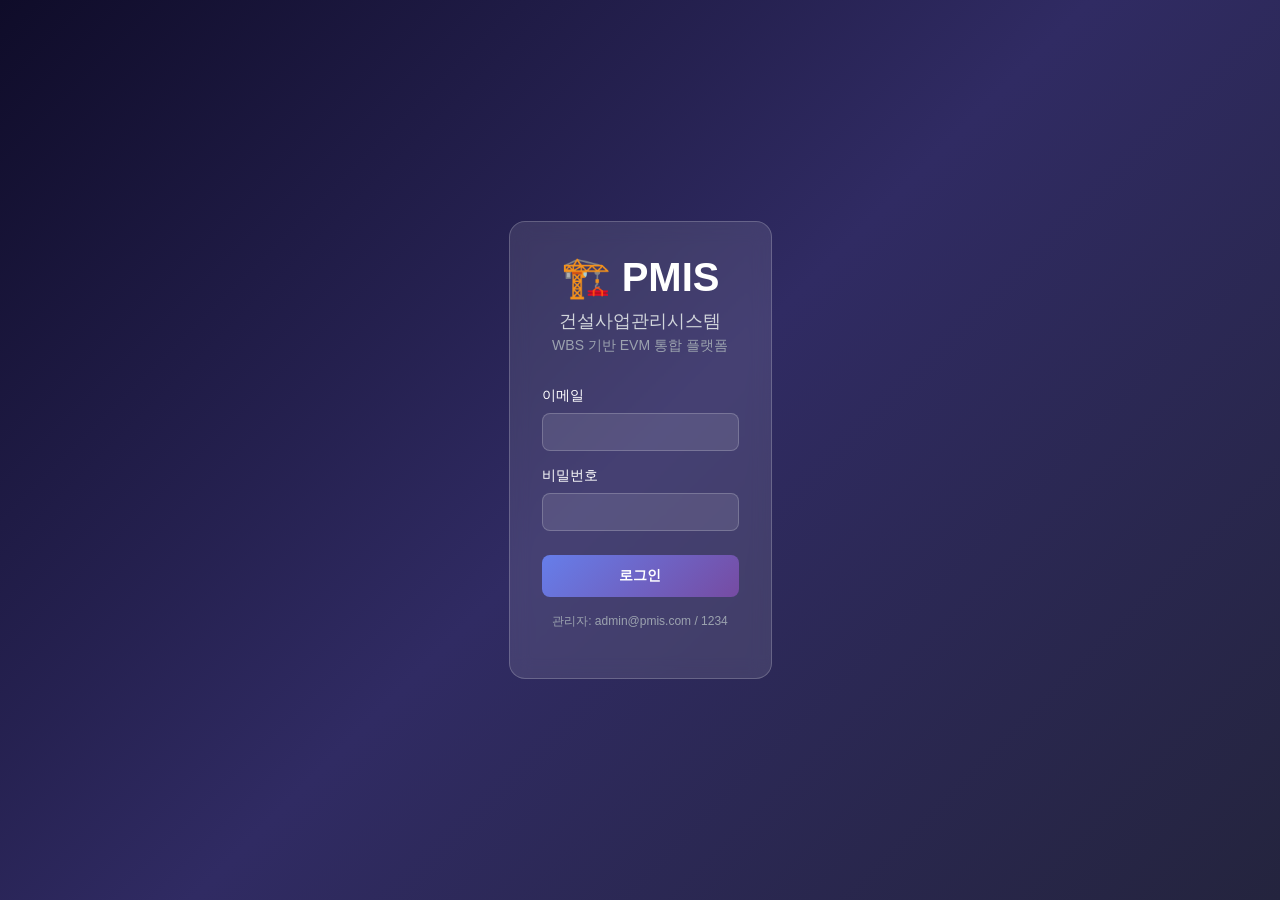
<file: index.html>
<!DOCTYPE html>
<html lang="ko">
<head>
    <meta charset="UTF-8">
    <meta name="viewport" content="width=device-width, initial-scale=1.0">
    <title>PMIS - 건설사업관리시스템</title>
    <style>
        * { margin: 0; padding: 0; box-sizing: border-box; }
        
        body {
            background: linear-gradient(135deg, #0f0c29, #302b63, #24243e);
            background-attachment: fixed;
            color: #fff;
            font-family: -apple-system, BlinkMacSystemFont, 'Segoe UI', Roboto, sans-serif;
            min-height: 100vh;
        }

        .hidden { display: none !important; }
        .container { max-width: 500px; margin: 0 auto; padding: 16px; }
        .app-container { max-width: 1600px; margin: 0 auto; padding: 16px; }
        
        .glass {
            background: rgba(255, 255, 255, 0.1);
            backdrop-filter: blur(10px);
            border: 1px solid rgba(255, 255, 255, 0.2);
            border-radius: 16px;
        }

        .glass-dark {
            background: rgba(0, 0, 0, 0.3);
            backdrop-filter: blur(10px);
            border: 1px solid rgba(255, 255, 255, 0.1);
            border-radius: 12px;
        }

        .btn {
            padding: 12px 24px;
            border-radius: 8px;
            font-weight: 600;
            transition: all 0.3s;
            cursor: pointer;
            border: none;
            color: #fff;
            font-size: 14px;
        }

        .btn-primary { background: linear-gradient(135deg, #667eea, #764ba2); }
        .btn-primary:hover { transform: translateY(-2px); }
        .btn-success { background: linear-gradient(135deg, #56ab2f, #a8e063); }
        .btn-danger { background: linear-gradient(135deg, #eb3349, #f45c43); }
        .btn-sm { padding: 8px 16px; font-size: 12px; }
        .btn-block { width: 100%; }

        .tab {
            padding: 12px 20px;
            cursor: pointer;
            border-radius: 8px;
            background: rgba(255, 255, 255, 0.05);
            border: none;
            color: #fff;
            font-size: 14px;
            white-space: nowrap;
        }

        .tab.active { background: linear-gradient(135deg, #667eea, #764ba2); }

        .badge {
            display: inline-block;
            padding: 6px 14px;
            border-radius: 12px;
            font-size: 0.85em;
            font-weight: 600;
        }

        .badge-safe { background: #56ab2f; }
        .badge-caution { background: #f9d423; color: #000; }
        .badge-warning { background: #ff9966; }
        .badge-critical { background: #eb3349; }
        .role-admin { background: #f093fb; }

        input, select, textarea {
            background: rgba(255, 255, 255, 0.1);
            border: 1px solid rgba(255, 255, 255, 0.2);
            border-radius: 8px;
            padding: 10px;
            color: #fff;
            width: 100%;
            font-size: 14px;
        }

        input::placeholder { color: rgba(255, 255, 255, 0.5); }
        input:focus, select:focus, textarea:focus {
            outline: none;
            border-color: #667eea;
        }

        textarea { min-height: 80px; }
        label { display: block; margin-bottom: 8px; font-size: 14px; font-weight: 500; }

        .modal {
            display: none;
            position: fixed;
            top: 0;
            left: 0;
            width: 100%;
            height: 100%;
            background: rgba(0, 0, 0, 0.9);
            z-index: 9999;
            overflow-y: auto;
            padding: 20px;
        }

        .modal.active { display: block; }

        .modal-content {
            background: rgba(15, 12, 41, 0.98);
            border: 1px solid rgba(255, 255, 255, 0.2);
            border-radius: 16px;
            padding: 30px;
            max-width: 900px;
            margin: 40px auto;
        }

        .modal-header {
            display: flex;
            justify-content: space-between;
            margin-bottom: 24px;
            padding-bottom: 16px;
            border-bottom: 2px solid rgba(102, 126, 234, 0.3);
        }

        .modal-close {
            font-size: 28px;
            cursor: pointer;
            background: none;
            border: none;
            color: #fff;
        }

        .form-group { margin-bottom: 16px; }
        .form-section {
            background: rgba(255, 255, 255, 0.05);
            padding: 20px;
            border-radius: 12px;
            margin-bottom: 20px;
        }

        .form-section-title {
            font-size: 1.1em;
            font-weight: 700;
            margin-bottom: 16px;
            color: #a8edea;
        }

        .site-card {
            background: rgba(0, 0, 0, 0.4);
            border: 1px solid rgba(255, 255, 255, 0.1);
            border-radius: 12px;
            padding: 20px;
            margin-bottom: 16px;
        }

        /* WBS 트리 구조 */
        .wbs-item {
            background: rgba(255, 255, 255, 0.05);
            border-left: 3px solid #667eea;
            padding: 12px 16px;
            margin-bottom: 8px;
            border-radius: 8px;
            cursor: pointer;
            transition: all 0.3s;
        }

        .wbs-item:hover {
            background: rgba(255, 255, 255, 0.1);
            transform: translateX(4px);
        }

        .wbs-item.level-0 { margin-left: 0; border-left-color: #667eea; }
        .wbs-item.level-1 { margin-left: 30px; border-left-color: #56ab2f; }
        .wbs-item.level-2 { margin-left: 60px; border-left-color: #f9d423; }

        .wbs-code {
            font-weight: 700;
            color: #a8edea;
            margin-right: 12px;
        }

        /* EVM */
        .evm-grid {
            display: grid;
            grid-template-columns: repeat(auto-fit, minmax(200px, 1fr));
            gap: 16px;
            margin-bottom: 24px;
        }

        .evm-card {
            background: rgba(0, 0, 0, 0.4);
            border: 1px solid rgba(255, 255, 255, 0.1);
            border-radius: 12px;
            padding: 20px;
            text-align: center;
        }

        .evm-label { font-size: 0.875rem; color: #9ca3af; margin-bottom: 8px; }
        .evm-value { font-size: 2rem; font-weight: 700; margin-top: 8px; }
        .evm-value.good { color: #56ab2f; }
        .evm-value.bad { color: #eb3349; }
        .evm-value.normal { color: #f9d423; }

        .gauge-container {
            width: 150px;
            height: 100px;
            margin: 20px auto;
            position: relative;
        }

        .gauge-label {
            position: absolute;
            top: 70%;
            left: 50%;
            transform: translate(-50%, -50%);
            font-size: 1.8rem;
            font-weight: 700;
        }

        .min-h-screen { min-height: 100vh; display: flex; align-items: center; justify-content: center; }
        .text-center { text-align: center; }
        .text-muted { color: #9ca3af; }
        .mb-4 { margin-bottom: 16px; }
        .mb-6 { margin-bottom: 24px; }
        .mt-4 { margin-top: 16px; }
        .p-4 { padding: 16px; }
        .p-6 { padding: 24px; }
        .p-8 { padding: 32px; }
        .flex { display: flex; }
        .justify-between { justify-content: space-between; }
        .items-center { align-items: center; }
        .gap-2 { gap: 8px; }
        .grid-2 { display: grid; grid-template-columns: repeat(2, 1fr); gap: 16px; }
        .grid-3 { display: grid; grid-template-columns: repeat(3, 1fr); gap: 16px; }

        .logo-title { font-size: 2.5rem; font-weight: 700; margin-bottom: 8px; }
        .logo-subtitle { font-size: 1.125rem; color: #d1d5db; margin-bottom: 4px; }
        .logo-desc { font-size: 0.875rem; color: #9ca3af; margin-bottom: 32px; }

        .app-header {
            padding: 16px;
            margin-bottom: 16px;
            display: flex;
            justify-content: space-between;
            align-items: center;
        }

        .app-nav {
            padding: 16px;
            margin-bottom: 16px;
            overflow-x: auto;
        }

        .nav-tabs {
            display: flex;
            gap: 8px;
            min-width: max-content;
        }

        .section-header {
            display: flex;
            justify-content: space-between;
            align-items: center;
            margin-bottom: 24px;
        }

        .section-title { font-size: 1.5rem; font-weight: 700; }
        .section-content { padding: 24px; }

        @keyframes fadeIn {
            from { opacity: 0; transform: translateY(20px); }
            to { opacity: 1; transform: translateY(0); }
        }

        .fade-in { animation: fadeIn 0.5s; }
    </style>
</head>
<body>
    <!-- 로그인 화면 -->
    <div id="loginScreen" class="min-h-screen">
        <div class="container">
            <div class="glass p-8 fade-in">
                <div class="text-center">
                    <h1 class="logo-title">🏗️ PMIS</h1>
                    <p class="logo-subtitle">건설사업관리시스템</p>
                    <p class="logo-desc">WBS 기반 EVM 통합 플랫폼</p>
                </div>
                
                <form id="loginForm">
                    <div class="form-group">
                        <label>이메일</label>
                        <input type="email" id="loginEmail" required>
                    </div>
                    <div class="form-group mb-6">
                        <label>비밀번호</label>
                        <input type="password" id="loginPassword" required>
                    </div>
                    <button type="submit" class="btn btn-primary btn-block">로그인</button>
                    <p class="text-muted text-center mt-4" style="font-size: 0.75rem;">
                        관리자: admin@pmis.com / 1234
                    </p>
                </form>
                <div id="loginMessage" class="mt-4 text-center"></div>
            </div>
        </div>
    </div>

    <!-- 메인 앱 -->
    <div id="appScreen" class="hidden">
        <div class="app-container">
            <header class="app-header glass">
                <div>
                    <h2 style="font-size: 1.25rem; font-weight: 700;">🏗️ PMIS</h2>
                    <p id="userInfo" style="font-size: 0.875rem; color: #d1d5db;"></p>
                </div>
                <button onclick="logout()" class="btn btn-danger btn-sm">로그아웃</button>
            </header>

            <nav class="app-nav glass">
                <div class="nav-tabs">
                    <button class="tab active" onclick="switchTab('dashboard')">대시보드</button>
                    <button class="tab" onclick="switchTab('sites')">현장관리</button>
                    <button class="tab" onclick="switchTab('wbs')">WBS</button>
                    <button class="tab" onclick="switchTab('daily')">작업일보</button>
                    <button class="tab" onclick="switchTab('evm')">EVM 분석</button>
                    <button class="tab" onclick="switchTab('safety')">안전관리</button>
                </div>
            </nav>

            <!-- 대시보드 -->
            <div id="contentDashboard" style="padding: 0 16px;">
                <div class="glass-dark section-content">
                    <h3 style="font-size: 1.125rem; font-weight: 700; margin-bottom: 16px;">현장 목록</h3>
                    <div id="dashSiteList"></div>
                </div>
            </div>

            <!-- 현장관리 -->
            <div id="contentSites" class="hidden" style="padding: 0 16px;">
                <div class="section-header">
                    <h2 class="section-title">현장 관리</h2>
                    <button onclick="openSiteModal()" class="btn btn-primary">+ 현장 추가</button>
                </div>
                <div id="sitesList"></div>
            </div>

            <!-- WBS -->
            <div id="contentWBS" class="hidden" style="padding: 0 16px;">
                <div class="section-header">
                    <h2 class="section-title">WBS 작업분류체계</h2>
                    <button onclick="openWBSModal()" class="btn btn-primary">+ WBS 추가</button>
                </div>
                <div class="glass-dark section-content">
                    <div id="wbsTree"></div>
                </div>
            </div>

            <!-- 작업일보 -->
            <div id="contentDaily" class="hidden" style="padding: 0 16px;">
                <div class="section-header">
                    <h2 class="section-title">작업일보</h2>
                    <button onclick="openDailyModal()" class="btn btn-primary">+ 일보 작성</button>
                </div>
                <div class="glass-dark section-content">
                    <div id="dailyList"></div>
                </div>
            </div>

            <!-- EVM 분석 -->
            <div id="contentEVM" class="hidden" style="padding: 0 16px;">
                <h2 class="section-title mb-4">EVM 기성고 관리</h2>
                
                <div class="evm-grid">
                    <div class="evm-card">
                        <div class="evm-label">BAC (총 예산)</div>
                        <div class="evm-value" id="evmBAC">0억</div>
                    </div>
                    <div class="evm-card">
                        <div class="evm-label">PV (계획 기성)</div>
                        <div class="evm-value" id="evmPV">0억</div>
                    </div>
                    <div class="evm-card">
                        <div class="evm-label">EV (실적 기성)</div>
                        <div class="evm-value" id="evmEV">0억</div>
                    </div>
                    <div class="evm-card">
                        <div class="evm-label">AC (실투입비)</div>
                        <div class="evm-value" id="evmAC">0억</div>
                    </div>
                </div>

                <div class="grid-2" style="margin-bottom: 24px;">
                    <div class="glass-dark p-6">
                        <h3 style="font-size: 1.125rem; font-weight: 700; margin-bottom: 16px; text-align: center;">
                            SPI (일정 성과)
                        </h3>
                        <div class="gauge-container" id="spiGauge">
                            <div class="gauge-label" id="spiValue">0.00</div>
                        </div>
                        <p id="spiStatus" class="text-center text-muted"></p>
                    </div>
                    <div class="glass-dark p-6">
                        <h3 style="font-size: 1.125rem; font-weight: 700; margin-bottom: 16px; text-align: center;">
                            CPI (원가 성과)
                        </h3>
                        <div class="gauge-container" id="cpiGauge">
                            <div class="gauge-label" id="cpiValue">0.00</div>
                        </div>
                        <p id="cpiStatus" class="text-center text-muted"></p>
                    </div>
                </div>

                <div class="glass-dark p-6">
                    <h3 style="font-size: 1.125rem; font-weight: 700; margin-bottom: 16px;">S-Curve (누적 공정 곡선)</h3>
                    <svg id="sCurveSvg" style="width: 100%; height: 300px;"></svg>
                </div>
            </div>

            <!-- 안전관리 -->
            <div id="contentSafety" class="hidden" style="padding: 0 16px;">
                <div class="section-header">
                    <h2 class="section-title">안전관리</h2>
                    <button onclick="openRiskModal()" class="btn btn-primary">+ 위험성평가</button>
                </div>
                <div class="glass-dark section-content">
                    <div id="riskList"></div>
                </div>
            </div>
        </div>
    </div>

    <!-- 모달들 -->
    <div id="siteModal" class="modal"></div>
    <div id="wbsModal" class="modal"></div>
    <div id="dailyModal" class="modal"></div>
    <div id="riskModal" class="modal"></div>

    <script>
        let currentUser = null;

        const Storage = {
            get(key) {
                try { return JSON.parse(localStorage.getItem(key)) || []; }
                catch (e) { return []; }
            },
            set(key, value) {
                try { localStorage.setItem(key, JSON.stringify(value)); return true; }
                catch (e) { alert('저장 공간이 부족합니다.'); return false; }
            }
        };

        document.addEventListener('DOMContentLoaded', function() {
            initAdminAccount();
            const loginForm = document.getElementById('loginForm');
            if (loginForm) loginForm.addEventListener('submit', handleLogin);
            restoreSession();
        });

        function initAdminAccount() {
            const users = Storage.get('users');
            if (!users.find(u => u.email === 'admin@pmis.com')) {
                users.push({
                    id: 'admin-001',
                    email: 'admin@pmis.com',
                    password: '1234',
                    name: '시스템 관리자',
                    role: 'admin',
                    approved: true
                });
                Storage.set('users', users);
            }
        }

        window.handleLogin = function(e) {
            e.preventDefault();
            const email = document.getElementById('loginEmail').value.trim();
            const password = document.getElementById('loginPassword').value.trim();
            const users = Storage.get('users');
            const user = users.find(u => u.email === email && u.password === password && u.approved);

            if (!user) {
                const msg = document.getElementById('loginMessage');
                msg.textContent = '로그인 정보가 올바르지 않습니다.';
                msg.style.color = '#f87171';
                return;
            }

            currentUser = user;
            Storage.set('currentUser', user);
            showApp();
        };

        function showApp() {
            document.getElementById('loginScreen').classList.add('hidden');
            document.getElementById('appScreen').classList.remove('hidden');
            document.getElementById('userInfo').innerHTML = `<span class="badge role-admin">관리자</span> ${currentUser.name}`;
            loadDashboard();
        }

        function restoreSession() {
            const saved = JSON.parse(localStorage.getItem('currentUser') || '{}');
            if (saved && saved.id) {
                const users = Storage.get('users');
                const user = users.find(u => u.id === saved.id && u.approved);
                if (user) {
                    currentUser = user;
                    showApp();
                }
            }
        }

        window.logout = function() {
            if (confirm('로그아웃 하시겠습니까?')) {
                currentUser = null;
                localStorage.removeItem('currentUser');
                document.getElementById('appScreen').classList.add('hidden');
                document.getElementById('loginScreen').classList.remove('hidden');
                document.getElementById('loginForm').reset();
            }
        };

        window.switchTab = function(tabName) {
            document.querySelectorAll('.tab').forEach(tab => tab.classList.remove('active'));
            ['Dashboard', 'Sites', 'WBS', 'Daily', 'EVM', 'Safety'].forEach(name => {
                const el = document.getElementById('content' + name);
                if (el) el.classList.add('hidden');
            });
            event.target.classList.add('active');
            const contentId = 'content' + tabName.charAt(0).toUpperCase() + tabName.slice(1);
            const content = document.getElementById(contentId);
            if (content) content.classList.remove('hidden');
            
            if (tabName === 'dashboard') loadDashboard();
            else if (tabName === 'sites') loadSites();
            else if (tabName === 'wbs') loadWBS();
            else if (tabName === 'daily') loadDaily();
            else if (tabName === 'evm') loadEVM();
            else if (tabName === 'safety') loadSafety();
        };

        function loadDashboard() {
            const sites = Storage.get('sites');
            const container = document.getElementById('dashSiteList');
            if (!container) return;

            if (sites.length === 0) {
                container.innerHTML = '<div class="text-center text-muted">등록된 현장이 없습니다</div>';
                return;
            }

            container.innerHTML = sites.map(site => {
                const ratio = site.plannedProgress > 0 ? Math.round((site.actualProgress / site.plannedProgress) * 100) : 100;
                let statusClass = 'badge-safe';
                if (ratio < 90) statusClass = 'badge-critical';
                else if (ratio < 95) statusClass = 'badge-warning';
                else if (ratio < 100) statusClass = 'badge-caution';

                return `
                    <div class="site-card">
                        <div class="flex justify-between items-center">
                            <div style="flex: 1;">
                                <h3 style="font-size: 1.25rem; font-weight: 700; margin-bottom: 8px;">${site.name}</h3>
                                <p class="text-muted" style="margin-bottom: 12px;">${site.startDate} ~ ${site.endDate}</p>
                                <p>계획: ${site.plannedProgress}% | 실제: ${site.actualProgress}%</p>
                            </div>
                            <span class="badge ${statusClass}">${ratio}%</span>
                        </div>
                    </div>
                `;
            }).join('');
        }

        function loadSites() {
            loadDashboard();
            const dash = document.getElementById('dashSiteList');
            const sites = document.getElementById('sitesList');
            if (dash && sites) sites.innerHTML = dash.innerHTML;
        }

        window.openSiteModal = function() {
            const modal = document.getElementById('siteModal');
            modal.innerHTML = `
                <div class="modal-content">
                    <div class="modal-header">
                        <h3 style="font-size: 1.5rem; font-weight: 700;">현장 등록</h3>
                        <button onclick="closeModal('siteModal')" class="modal-close">&times;</button>
                    </div>
                    <form onsubmit="saveSite(event)">
                        <div class="form-section">
                            <div class="form-section-title">기본 정보</div>
                            <div class="form-group">
                                <label>공사명 *</label>
                                <input type="text" id="siteName" required>
                            </div>
                            <div class="grid-2">
                                <div class="form-group">
                                    <label>시작일 *</label>
                                    <input type="date" id="siteStartDate" required>
                                </div>
                                <div class="form-group">
                                    <label>종료일 *</label>
                                    <input type="date" id="siteEndDate" required>
                                </div>
                            </div>
                        </div>
                        <div class="form-section">
                            <div class="form-section-title">공정률</div>
                            <div class="grid-2">
                                <div class="form-group">
                                    <label>계획 공정률 (%)</label>
                                    <input type="number" id="plannedProgress" min="0" max="100" value="0">
                                </div>
                                <div class="form-group">
                                    <label>실제 공정률 (%)</label>
                                    <input type="number" id="actualProgress" min="0" max="100" value="0">
                                </div>
                            </div>
                        </div>
                        <div class="flex gap-2">
                            <button type="submit" class="btn btn-success" style="flex: 1;">저장</button>
                            <button type="button" onclick="closeModal('siteModal')" class="btn btn-danger" style="flex: 1;">취소</button>
                        </div>
                    </form>
                </div>
            `;
            modal.classList.add('active');
        };

        window.saveSite = function(e) {
            e.preventDefault();
            const sites = Storage.get('sites');
            sites.push({
                id: 'site-' + Date.now(),
                name: document.getElementById('siteName').value,
                startDate: document.getElementById('siteStartDate').value,
                endDate: document.getElementById('siteEndDate').value,
                plannedProgress: parseInt(document.getElementById('plannedProgress').value) || 0,
                actualProgress: parseInt(document.getElementById('actualProgress').value) || 0,
                ownerId: currentUser.id,
                createdAt: new Date().toISOString()
            });
            Storage.set('sites', sites);
            closeModal('siteModal');
            loadSites();
            loadDashboard();
            alert('현장이 저장되었습니다!');
        };

        // ==================== WBS ====================
        function loadWBS() {
            const wbsItems = Storage.get('wbs');
            const container = document.getElementById('wbsTree');
            if (!container) return;

            if (wbsItems.length === 0) {
                container.innerHTML = '<div class="text-center text-muted">등록된 WBS가 없습니다<br><small>+ WBS 추가 버튼을 눌러 작업을 등록하세요</small></div>';
                return;
            }

            const sorted = wbsItems.sort((a, b) => a.code.localeCompare(b.code, undefined, { numeric: true }));

            container.innerHTML = sorted.map(wbs => {
                const level = (wbs.code.match(/\./g) || []).length;
                return `
                    <div class="wbs-item level-${level}">
                        <div class="flex justify-between items-center">
                            <div style="flex: 1;">
                                <span class="wbs-code">${wbs.code}</span>
                                <span>${wbs.name}</span>
                            </div>
                            <div style="font-size: 0.875rem; color: #9ca3af;">
                                예산: ${(wbs.budget || 0).toLocaleString()}백만 | 
                                진행률: ${wbs.progress || 0}% | 
                                가중치: ${wbs.weight || 0}% |
                                실투입: ${(wbs.actualCost || 0).toLocaleString()}백만
                            </div>
                        </div>
                    </div>
                `;
            }).join('');
        }

        window.openWBSModal = function() {
            const modal = document.getElementById('wbsModal');
            modal.innerHTML = `
                <div class="modal-content">
                    <div class="modal-header">
                        <h3 style="font-size: 1.5rem; font-weight: 700;">WBS 추가</h3>
                        <button onclick="closeModal('wbsModal')" class="modal-close">&times;</button>
                    </div>
                    <form onsubmit="saveWBS(event)">
                        <div class="form-section">
                            <div class="form-section-title">WBS 정보</div>
                            <div class="form-group">
                                <label>WBS 코드 * (예: 1, 1.1, 1.1.1)</label>
                                <input type="text" id="wbsCode" required placeholder="1.1.1">
                            </div>
                            <div class="form-group">
                                <label>작업명 *</label>
                                <input type="text" id="wbsName" required>
                            </div>
                        </div>
                        <div class="form-section">
                            <div class="form-section-title">예산 및 원가</div>
                            <div class="grid-3">
                                <div class="form-group">
                                    <label>예산 (BAC, 백만원) *</label>
                                    <input type="number" id="wbsBudget" value="0" min="0" required>
                                </div>
                                <div class="form-group">
                                    <label>실투입비 (AC, 백만원)</label>
                                    <input type="number" id="wbsActualCost" value="0" min="0">
                                </div>
                                <div class="form-group">
                                    <label>가중치 (%)</label>
                                    <input type="number" id="wbsWeight" value="0" min="0" max="100">
                                </div>
                            </div>
                        </div>
                        <div class="form-section">
                            <div class="form-section-title">공정 정보</div>
                            <div class="grid-2">
                                <div class="form-group">
                                    <label>계획 공정률 (%)</label>
                                    <input type="number" id="wbsPlannedProgress" value="0" min="0" max="100">
                                </div>
                                <div class="form-group">
                                    <label>실적 공정률 (%)</label>
                                    <input type="number" id="wbsProgress" value="0" min="0" max="100">
                                </div>
                            </div>
                        </div>
                        <div class="flex gap-2">
                            <button type="submit" class="btn btn-success" style="flex: 1;">저장</button>
                            <button type="button" onclick="closeModal('wbsModal')" class="btn btn-danger" style="flex: 1;">취소</button>
                        </div>
                    </form>
                </div>
            `;
            modal.classList.add('active');
        };

        window.saveWBS = function(e) {
            e.preventDefault();
            const wbs = Storage.get('wbs');
            wbs.push({
                id: 'wbs-' + Date.now(),
                code: document.getElementById('wbsCode').value,
                name: document.getElementById('wbsName').value,
                budget: parseFloat(document.getElementById('wbsBudget').value) || 0,
                actualCost: parseFloat(document.getElementById('wbsActualCost').value) || 0,
                weight: parseFloat(document.getElementById('wbsWeight').value) || 0,
                plannedProgress: parseFloat(document.getElementById('wbsPlannedProgress').value) || 0,
                progress: parseFloat(document.getElementById('wbsProgress').value) || 0,
                createdAt: new Date().toISOString()
            });
            Storage.set('wbs', wbs);
            closeModal('wbsModal');
            loadWBS();
            loadEVM();
            alert('WBS가 저장되었습니다!');
        };

        // ==================== EVM ====================
        function loadEVM() {
            const wbs = Storage.get('wbs');
            
            if (wbs.length === 0) {
                document.getElementById('evmBAC').textContent = '0억';
                document.getElementById('evmPV').textContent = '0억';
                document.getElementById('evmEV').textContent = '0억';
                document.getElementById('evmAC').textContent = '0억';
                document.getElementById('spiValue').textContent = '0.00';
                document.getElementById('cpiValue').textContent = '0.00';
                return;
            }

            // BAC (총 예산)
            const bac = wbs.reduce((sum, w) => sum + (w.budget || 0), 0);

            // 가중치 총합
            const totalWeight = wbs.reduce((sum, w) => sum + (w.weight || 0), 0);
            const avgWeight = totalWeight > 0 ? totalWeight / wbs.length : 1;

            // PV (계획 기성) = Σ(예산 × 계획공정률 / 100)
            const pv = wbs.reduce((sum, w) => {
                return sum + (w.budget || 0) * (w.plannedProgress || 0) / 100;
            }, 0);

            // EV (실적 기성) = Σ(예산 × 실적공정률 / 100)
            const ev = wbs.reduce((sum, w) => {
                return sum + (w.budget || 0) * (w.progress || 0) / 100;
            }, 0);

            // AC (실투입비)
            const ac = wbs.reduce((sum, w) => sum + (w.actualCost || 0), 0);

            // SPI = EV / PV
            const spi = pv > 0 ? ev / pv : 0;

            // CPI = EV / AC
            const cpi = ac > 0 ? ev / ac : 0;

            // 화면 업데이트
            document.getElementById('evmBAC').textContent = (bac / 100).toFixed(1) + '억';
            document.getElementById('evmPV').textContent = (pv / 100).toFixed(1) + '억';
            document.getElementById('evmEV').textContent = (ev / 100).toFixed(1) + '억';
            document.getElementById('evmAC').textContent = (ac / 100).toFixed(1) + '억';

            // SPI
            const spiEl = document.getElementById('spiValue');
            spiEl.textContent = spi.toFixed(2);
            spiEl.className = 'gauge-label ' + (spi >= 1.0 ? 'good' : spi >= 0.9 ? 'normal' : 'bad');
            
            const spiStatus = document.getElementById('spiStatus');
            if (spi >= 1.0) {
                spiStatus.textContent = '✅ 공기 단축 (일정 앞당김)';
                spiStatus.style.color = '#56ab2f';
            } else if (spi >= 0.9) {
                spiStatus.textContent = '⚠️ 정상 범위 (일정 준수)';
                spiStatus.style.color = '#f9d423';
            } else {
                spiStatus.textContent = '❌ 공기 지연 (만회대책 필요)';
                spiStatus.style.color = '#eb3349';
            }

            // CPI
            const cpiEl = document.getElementById('cpiValue');
            cpiEl.textContent = cpi.toFixed(2);
            cpiEl.className = 'gauge-label ' + (cpi >= 1.0 ? 'good' : cpi >= 0.9 ? 'normal' : 'bad');
            
            const cpiStatus = document.getElementById('cpiStatus');
            if (cpi >= 1.0) {
                cpiStatus.textContent = '✅ 원가 절감 (예산 대비 절감)';
                cpiStatus.style.color = '#56ab2f';
            } else if (cpi >= 0.9) {
                cpiStatus.textContent = '⚠️ 정상 범위 (원가 준수)';
                cpiStatus.style.color = '#f9d423';
            } else {
                cpiStatus.textContent = '❌ 원가 초과 (원가분석 필요)';
                cpiStatus.style.color = '#eb3349';
            }

            drawGauge('spiGauge', spi);
            drawGauge('cpiGauge', cpi);
            drawSCurve(wbs);
        }

        function drawGauge(containerId, value) {
            const container = document.getElementById(containerId);
            if (!container) return;

            const normalizedValue = Math.min(Math.max(value, 0), 2);
            const percentage = (normalizedValue / 2) * 100;

            let color = '#56ab2f';
            if (value < 0.9) color = '#eb3349';
            else if (value < 1.0) color = '#f9d423';

            const svg = `
                <svg width="150" height="80" style="overflow: visible;">
                    <path d="M 20 75 A 55 55 0 0 1 130 75" fill="none" stroke="rgba(255,255,255,0.1)" stroke-width="15" stroke-linecap="round"/>
                    <path d="M 20 75 A 55 55 0 0 1 130 75" fill="none" stroke="${color}" stroke-width="15" 
                        stroke-linecap="round" stroke-dasharray="173" stroke-dashoffset="${173 - (173 * percentage / 100)}"/>
                </svg>
            `;

            const label = container.querySelector('.gauge-label');
            container.innerHTML = svg;
            container.appendChild(label);
        }

        function drawSCurve(wbsItems) {
            const svg = document.getElementById('sCurveSvg');
            if (!svg) return;

            const width = 600;
            const height = 300;
            const padding = 40;

            svg.innerHTML = '';
            svg.setAttribute('viewBox', `0 0 ${width} ${height}`);

            // 그리드
            for (let i = 0; i <= 10; i++) {
                const y = padding + (height - 2 * padding) * i / 10;
                const line = document.createElementNS('http://www.w3.org/2000/svg', 'line');
                line.setAttribute('x1', padding);
                line.setAttribute('y1', y);
                line.setAttribute('x2', width - padding);
                line.setAttribute('y2', y);
                line.setAttribute('stroke', 'rgba(255,255,255,0.1)');
                line.setAttribute('stroke-width', '1');
                svg.appendChild(line);
            }

            // 계획선
            const plannedPath = document.createElementNS('http://www.w3.org/2000/svg', 'path');
            let plannedD = `M ${padding} ${height - padding}`;
            for (let i = 0; i <= 10; i++) {
                const x = padding + (width - 2 * padding) * i / 10;
                const progress = i * 10;
                const y = height - padding - (height - 2 * padding) * progress / 100;
                plannedD += ` L ${x} ${y}`;
            }
            plannedPath.setAttribute('d', plannedD);
            plannedPath.setAttribute('fill', 'none');
            plannedPath.setAttribute('stroke', '#667eea');
            plannedPath.setAttribute('stroke-width', '3');
            svg.appendChild(plannedPath);

            // 실적선
            if (wbsItems.length > 0) {
                const avgProgress = wbsItems.reduce((sum, w) => sum + (w.progress || 0), 0) / wbsItems.length;
                const actualPath = document.createElementNS('http://www.w3.org/2000/svg', 'path');
                let actualD = `M ${padding} ${height - padding}`;
                const progressX = padding + (width - 2 * padding) * avgProgress / 100;
                const progressY = height - padding - (height - 2 * padding) * avgProgress / 100;
                actualD += ` L ${progressX} ${progressY}`;
                actualPath.setAttribute('d', actualD);
                actualPath.setAttribute('fill', 'none');
                actualPath.setAttribute('stroke', '#56ab2f');
                actualPath.setAttribute('stroke-width', '3');
                svg.appendChild(actualPath);
            }

            // 범례
            const legendPlan = document.createElementNS('http://www.w3.org/2000/svg', 'text');
            legendPlan.setAttribute('x', padding + 20);
            legendPlan.setAttribute('y', 30);
            legendPlan.setAttribute('fill', '#667eea');
            legendPlan.setAttribute('font-size', '14');
            legendPlan.textContent = '━ 계획';
            svg.appendChild(legendPlan);

            const legendActual = document.createElementNS('http://www.w3.org/2000/svg', 'text');
            legendActual.setAttribute('x', padding + 100);
            legendActual.setAttribute('y', 30);
            legendActual.setAttribute('fill', '#56ab2f');
            legendActual.setAttribute('font-size', '14');
            legendActual.textContent = '━ 실적';
            svg.appendChild(legendActual);
        }

        // ==================== 작업일보 ====================
        function loadDaily() {
            const daily = Storage.get('daily');
            const container = document.getElementById('dailyList');
            if (!container) return;

            if (daily.length === 0) {
                container.innerHTML = '<div class="text-center text-muted">작성된 일보가 없습니다</div>';
                return;
            }

            container.innerHTML = daily.sort((a, b) => new Date(b.date) - new Date(a.date)).map(d => `
                <div class="site-card">
                    <strong>${d.date}</strong> - 투입: ${d.labor}명<br>${d.work}
                </div>
            `).join('');
        }

        window.openDailyModal = function() {
            const modal = document.getElementById('dailyModal');
            modal.innerHTML = `
                <div class="modal-content">
                    <div class="modal-header">
                        <h3 style="font-size: 1.5rem; font-weight: 700;">작업일보</h3>
                        <button onclick="closeModal('dailyModal')" class="modal-close">&times;</button>
                    </div>
                    <form onsubmit="saveDaily(event)">
                        <div class="form-group">
                            <label>작성일 *</label>
                            <input type="date" id="dailyDate" value="${new Date().toISOString().split('T')[0]}" required>
                        </div>
                        <div class="form-group">
                            <label>작업 내용 *</label>
                            <textarea id="dailyWork" required></textarea>
                        </div>
                        <div class="form-group">
                            <label>투입 인력 (명)</label>
                            <input type="number" id="dailyLabor" value="0">
                        </div>
                        <div class="flex gap-2">
                            <button type="submit" class="btn btn-success" style="flex: 1;">저장</button>
                            <button type="button" onclick="closeModal('dailyModal')" class="btn btn-danger" style="flex: 1;">취소</button>
                        </div>
                    </form>
                </div>
            `;
            modal.classList.add('active');
        };

        window.saveDaily = function(e) {
            e.preventDefault();
            const daily = Storage.get('daily');
            daily.push({
                id: 'daily-' + Date.now(),
                date: document.getElementById('dailyDate').value,
                work: document.getElementById('dailyWork').value,
                labor: parseInt(document.getElementById('dailyLabor').value) || 0
            });
            Storage.set('daily', daily);
            closeModal('dailyModal');
            loadDaily();
            alert('작업일보가 저장되었습니다!');
        };

        // ==================== 안전관리 ====================
        function loadSafety() {
            const risks = Storage.get('risks');
            const container = document.getElementById('riskList');
            if (!container) return;

            if (risks.length === 0) {
                container.innerHTML = '<div class="text-center text-muted">위험성평가가 없습니다</div>';
                return;
            }

            container.innerHTML = risks.map(r => {
                const score = r.frequency * r.severity;
                let level = '하';
                if (score >= 12) level = '상';
                else if (score >= 8) level = '중';
                return `
                    <div class="site-card">
                        <strong>${r.work}</strong> - ${r.type} (위험도: ${level})<br>
                        조치: ${r.measures}
                    </div>
                `;
            }).join('');
        }

        window.openRiskModal = function() {
            const modal = document.getElementById('riskModal');
            modal.innerHTML = `
                <div class="modal-content">
                    <div class="modal-header">
                        <h3 style="font-size: 1.5rem; font-weight: 700;">위험성평가</h3>
                        <button onclick="closeModal('riskModal')" class="modal-close">&times;</button>
                    </div>
                    <form onsubmit="saveRisk(event)">
                        <div class="form-group">
                            <label>작업명 *</label>
                            <input type="text" id="riskWork" required>
                        </div>
                        <div class="form-group">
                            <label>위험 유형 *</label>
                            <select id="riskType" required>
                                <option value="">선택</option>
                                <option value="추락">추락</option>
                                <option value="낙하">낙하</option>
                                <option value="협착">협착</option>
                                <option value="감전">감전</option>
                            </select>
                        </div>
                        <div class="grid-2">
                            <div class="form-group">
                                <label>빈도 (1-4) *</label>
                                <input type="number" id="riskFreq" min="1" max="4" required>
                            </div>
                            <div class="form-group">
                                <label>강도 (1-4) *</label>
                                <input type="number" id="riskSeverity" min="1" max="4" required>
                            </div>
                        </div>
                        <div class="form-group">
                            <label>감소대책 *</label>
                            <textarea id="riskMeasures" required></textarea>
                        </div>
                        <div class="flex gap-2">
                            <button type="submit" class="btn btn-success" style="flex: 1;">저장</button>
                            <button type="button" onclick="closeModal('riskModal')" class="btn btn-danger" style="flex: 1;">취소</button>
                        </div>
                    </form>
                </div>
            `;
            modal.classList.add('active');
        };

        window.saveRisk = function(e) {
            e.preventDefault();
            const risks = Storage.get('risks');
            risks.push({
                id: 'risk-' + Date.now(),
                work: document.getElementById('riskWork').value,
                type: document.getElementById('riskType').value,
                frequency: parseInt(document.getElementById('riskFreq').value),
                severity: parseInt(document.getElementById('riskSeverity').value),
                measures: document.getElementById('riskMeasures').value
            });
            Storage.set('risks', risks);
            closeModal('riskModal');
            loadSafety();
            alert('위험성평가가 저장되었습니다!');
        };

        // ==================== 유틸리티 ====================
        window.closeModal = function(modalId) {
            const modal = document.getElementById(modalId);
            if (modal) modal.classList.remove('active');
        };

        console.log('%c🏗️ PMIS - WBS & EVM 완전 구현', 'color: #667eea; font-size: 16px; font-weight: bold');
    </script>
</body>
</html>
</file>
